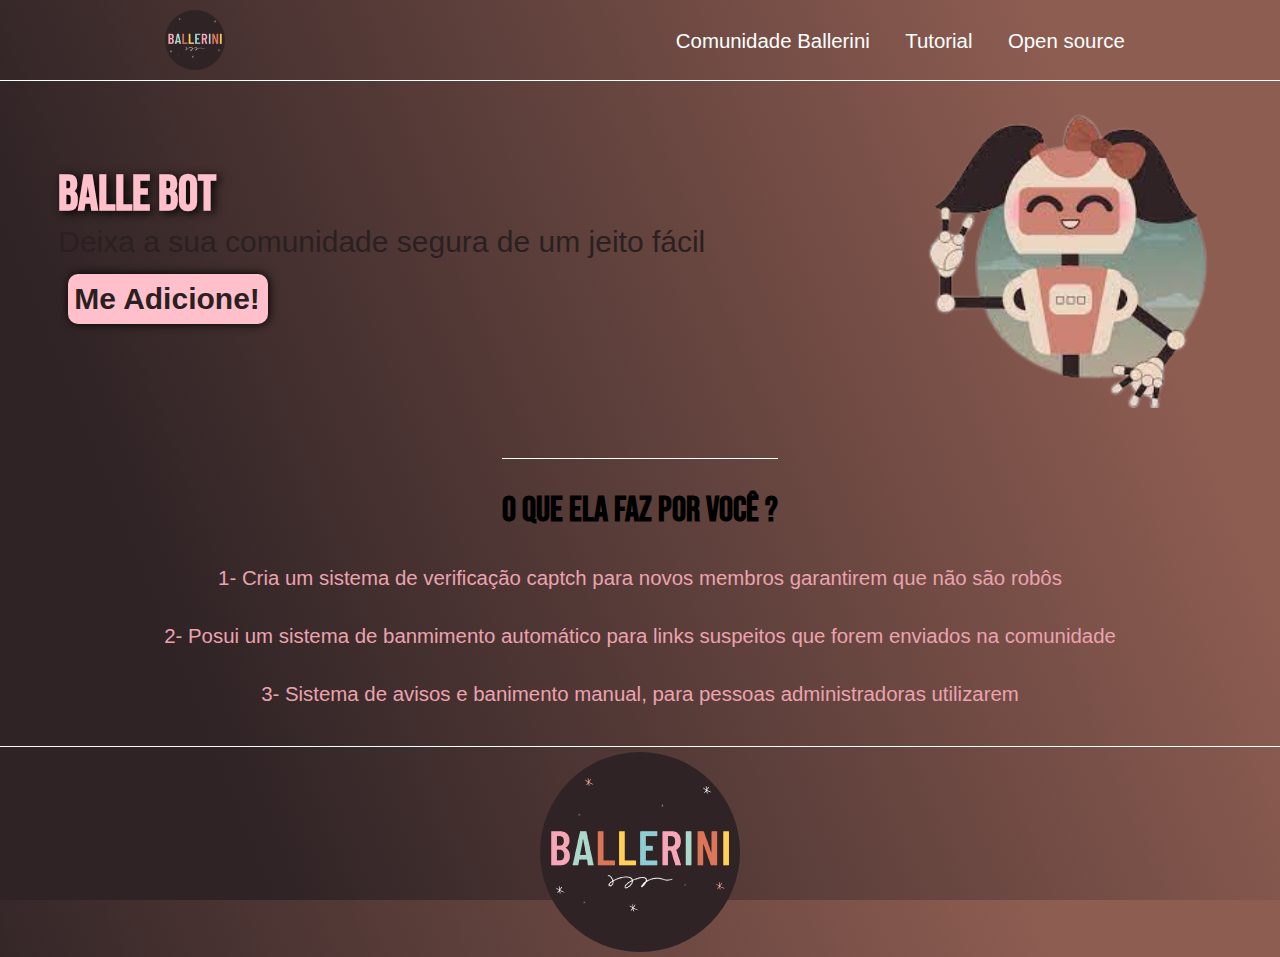
<file: index.html/index.html>
<!DOCTYPE html>
<html lang="pt-br">
<head>
    <meta charset="UTF-8">
    <meta http-equiv="X-UA-Compatible" content="IE=edge">
    <meta name="viewport" content="width=device-width, initial-scale=1.0">
    <link rel="stylesheet" href="etilo/style.css">
    <title>Bailarina</title>
</head>
<body>
    <header class="cabecalho">
        <img class="bailafoto" src="../imagens/ballerini.png" alt="fotobailar">
        <nav class="cabecalho-nav">
            <a href="#">Comunidade Ballerini</a>
            <a href="#">Tutorial</a>
            <a href="#">Open source</a>
        </nav>
    </header>
    <main>
        <section class="bot">
         <div class="div1">
             <h1>Balle Bot</h1>
             <p>Deixa a sua comunidade segura de um jeito fácil</p>
             <a class="letra" href="#">Me Adicione!</a>
         </div>
         <img class="botfoto" src="../imagens/ballebot-removebg-preview.png" alt="">
        </section>
        <section class="bot2">
            <h2>O que ela faz por você ?</h2>
            
            <p>1- Cria um sistema de verificação captch para novos membros garantirem que não são robôs</p>
            <p>2- Posui um sistema de banmimento automático para links suspeitos que forem enviados na comunidade</p>
            <p>3- Sistema de avisos e banimento manual, para pessoas administradoras utilizarem</p>
        
        </section>
    </main>
    <footer>
        <img class="oi" src="../imagens/ballerini.png" alt="fotoballerini">
    </footer>
</body>
</html>
</file>
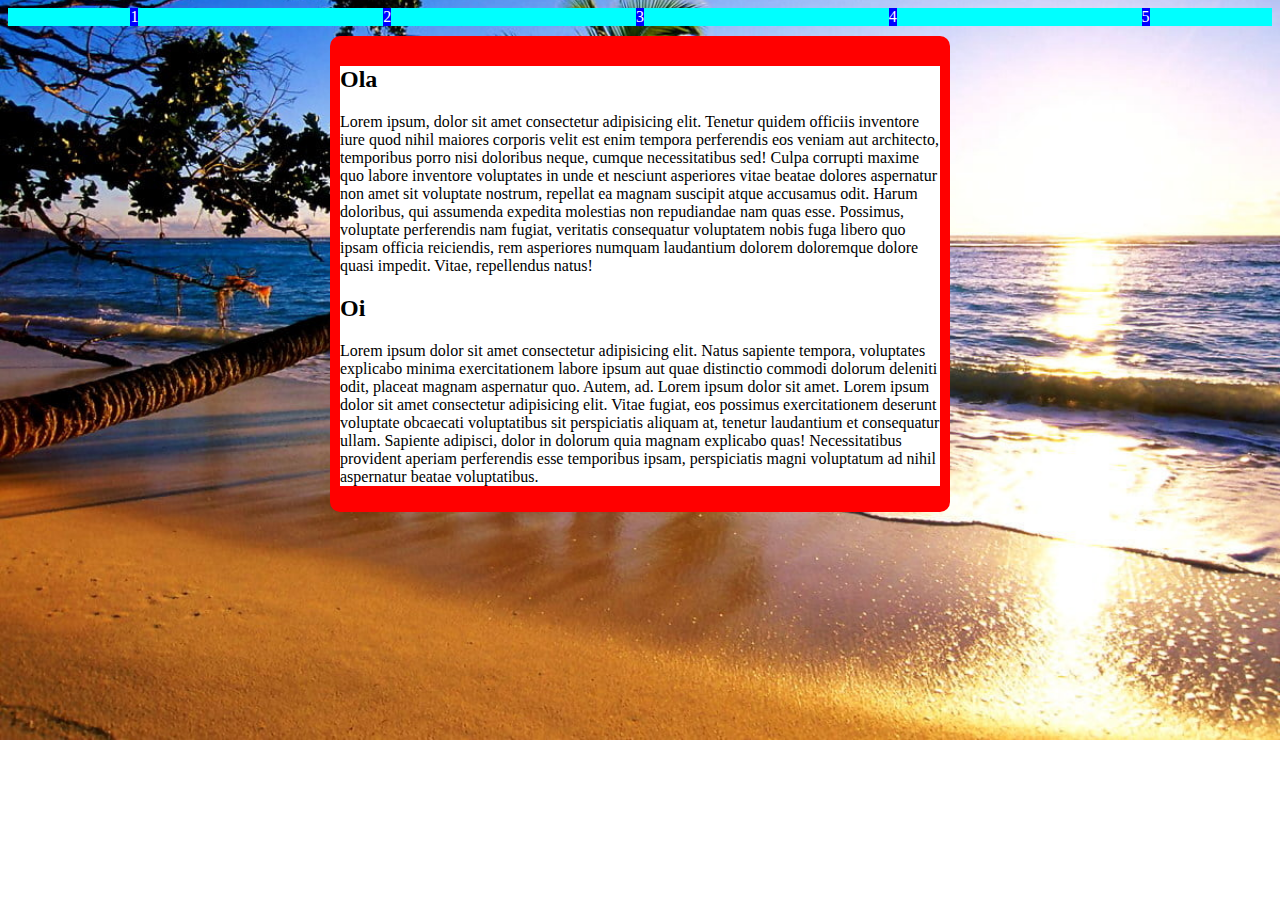
<file: ola/index.html>
<!DOCTYPE html>
<html lang="pt-br">
<head>
    <meta charset="UTF-8">
    <meta http-equiv="X-UA-Compatible" content="IE=edge">
    <meta name="viewport" content="width=device-width, initial-scale=1.0">
    <title>Aleatorio</title>
    <link rel="stylesheet" href="estilo/style.css">
</head>
<body>
    <div class="oi">
        <div>1</div>
        <div>2</div>
        <div>3</div>
        <div>4</div>
        <div>5</div>
    </div>
    <main>
        <section>
            <h2>Ola</h2>
            <p>Lorem ipsum, dolor sit amet consectetur adipisicing elit. Tenetur quidem officiis inventore iure quod nihil maiores corporis velit est enim tempora perferendis eos veniam aut architecto, temporibus porro nisi doloribus neque, cumque necessitatibus sed! Culpa corrupti maxime quo labore inventore voluptates in unde et nesciunt asperiores vitae beatae dolores aspernatur non amet sit voluptate nostrum, repellat ea magnam suscipit atque accusamus odit. Harum doloribus, qui assumenda expedita molestias non repudiandae nam quas esse. Possimus, voluptate perferendis nam fugiat, veritatis consequatur voluptatem nobis fuga libero quo ipsam officia reiciendis, rem asperiores numquam laudantium dolorem doloremque dolore quasi impedit. Vitae, repellendus natus!</p>
            <h2>Oi</h2>
            <p>Lorem ipsum dolor sit amet consectetur adipisicing elit. Natus sapiente tempora, voluptates explicabo minima exercitationem labore ipsum aut quae distinctio commodi dolorum deleniti odit, placeat magnam aspernatur quo. Autem, ad. Lorem ipsum dolor sit amet. Lorem ipsum dolor sit amet consectetur adipisicing elit. Vitae fugiat, eos possimus exercitationem deserunt voluptate obcaecati voluptatibus sit perspiciatis aliquam at, tenetur laudantium et consequatur ullam. Sapiente adipisci, dolor in dolorum quia magnam explicabo quas! Necessitatibus provident aperiam perferendis esse temporibus ipsam, perspiciatis magni voluptatum ad nihil aspernatur beatae voluptatibus.</p>
        </section>
    </main>
</body>
</html>
</file>
<file: index.html/etilo/style.css>
@charset "UTF-8";

@import url('https://fonts.googleapis.com/css2?family=Bebas+Neue&display=swap');

* {
    padding: 0px;
    margin: 0px;
    border: 0px;
    box-sizing: border-box;
    text-decoration: none;
    font-size: 1.05em;
}

body, html {
    height: 100vh;
    width: 100vw;
    background: linear-gradient(68.15deg, #2F2325 16.62%, #8E5D52 85.61%);
    font-family: Arial, Helvetica, sans-serif;
}

.cabecalho {
    display: flex;
    justify-content: space-around;
    gap: 100px;
    border-bottom: 1px solid white;
}



.bailafoto {
    width: 80px;
    border-radius: 50px;
    padding: 10px;
} 

.cabecalho-nav {
    padding-top: 30px;
}

.cabecalho-nav a {
    padding-left: 30px;
    color: white;
}
   
.bot {
    display: flex;
    justify-content: space-around;
    align-items: center;
    gap: 100px;
}

.botfoto {
    width: 300px;
}

.div1 {
    
}

.div1 h1 {
    font-size: 50px;
    font-family: 'Bebas Neue', cursive;
    color: pink;
    text-shadow: 3px 2px 10px black;
}

.div1 p {
    font-size: 30px;
    color: #2b2021;
}

.div1 .letra {
    font-size: 30px;
    color: #2b2021;
    text-decoration: none;
    display: inline-block;
    font-weight: bolder;
    background-color: pink;
    border-radius: 10px;
    width: 200px;
    padding-top: 8px;
    padding-left: 6px;
    margin-top: 15px;
    margin-left: 10px;
    height: 50px;
    box-shadow: 1px 0px 10px black;

}

.div1 .letra:hover {
    background-color: white;
    color: black;
    text-decoration: underline;
    box-shadow: 10px 10px 10px black;
}

.bot2 {
    margin-top: 50px;
    display: flex;
    flex-direction: column;
    align-items: center;
    gap: 35px;

}

.bot2 h2 {
    border-top: 1px solid white;
    padding-top: 30px;
    font-family: 'Bebas Neue', cursive;
    font-size: 1.8em;
}

.bot2 p {
    color: rgb(235, 163, 175);
}

footer {
    padding: 5px;
    border-top: 1px solid white;
    margin-top: 40px;
    display: flex;
    justify-content: center;
    align-items: center;
}

.oi {
    border-radius: 50%;
}
</file>
<file: ola/estilo/style.css>
@charset "UTF-8";

body {
    background-image: url('../../imagens/praia.jpg');
    background-repeat: no-repeat;
    background-size: cover;
    background-position: center center;
}

.oi {
    display: flex;
    background-color: aqua;
    justify-content: space-around;
}

.oi > div {
    background-color: blue;
    color: white;
}

main {
    background-color: red;
    width: 600px;
    margin: auto;
    margin-top: 10px;
    border-radius: 10px;
    padding: 10px;
}

section {
    background-color: rgb(255, 255, 255);
  
}
</file>
